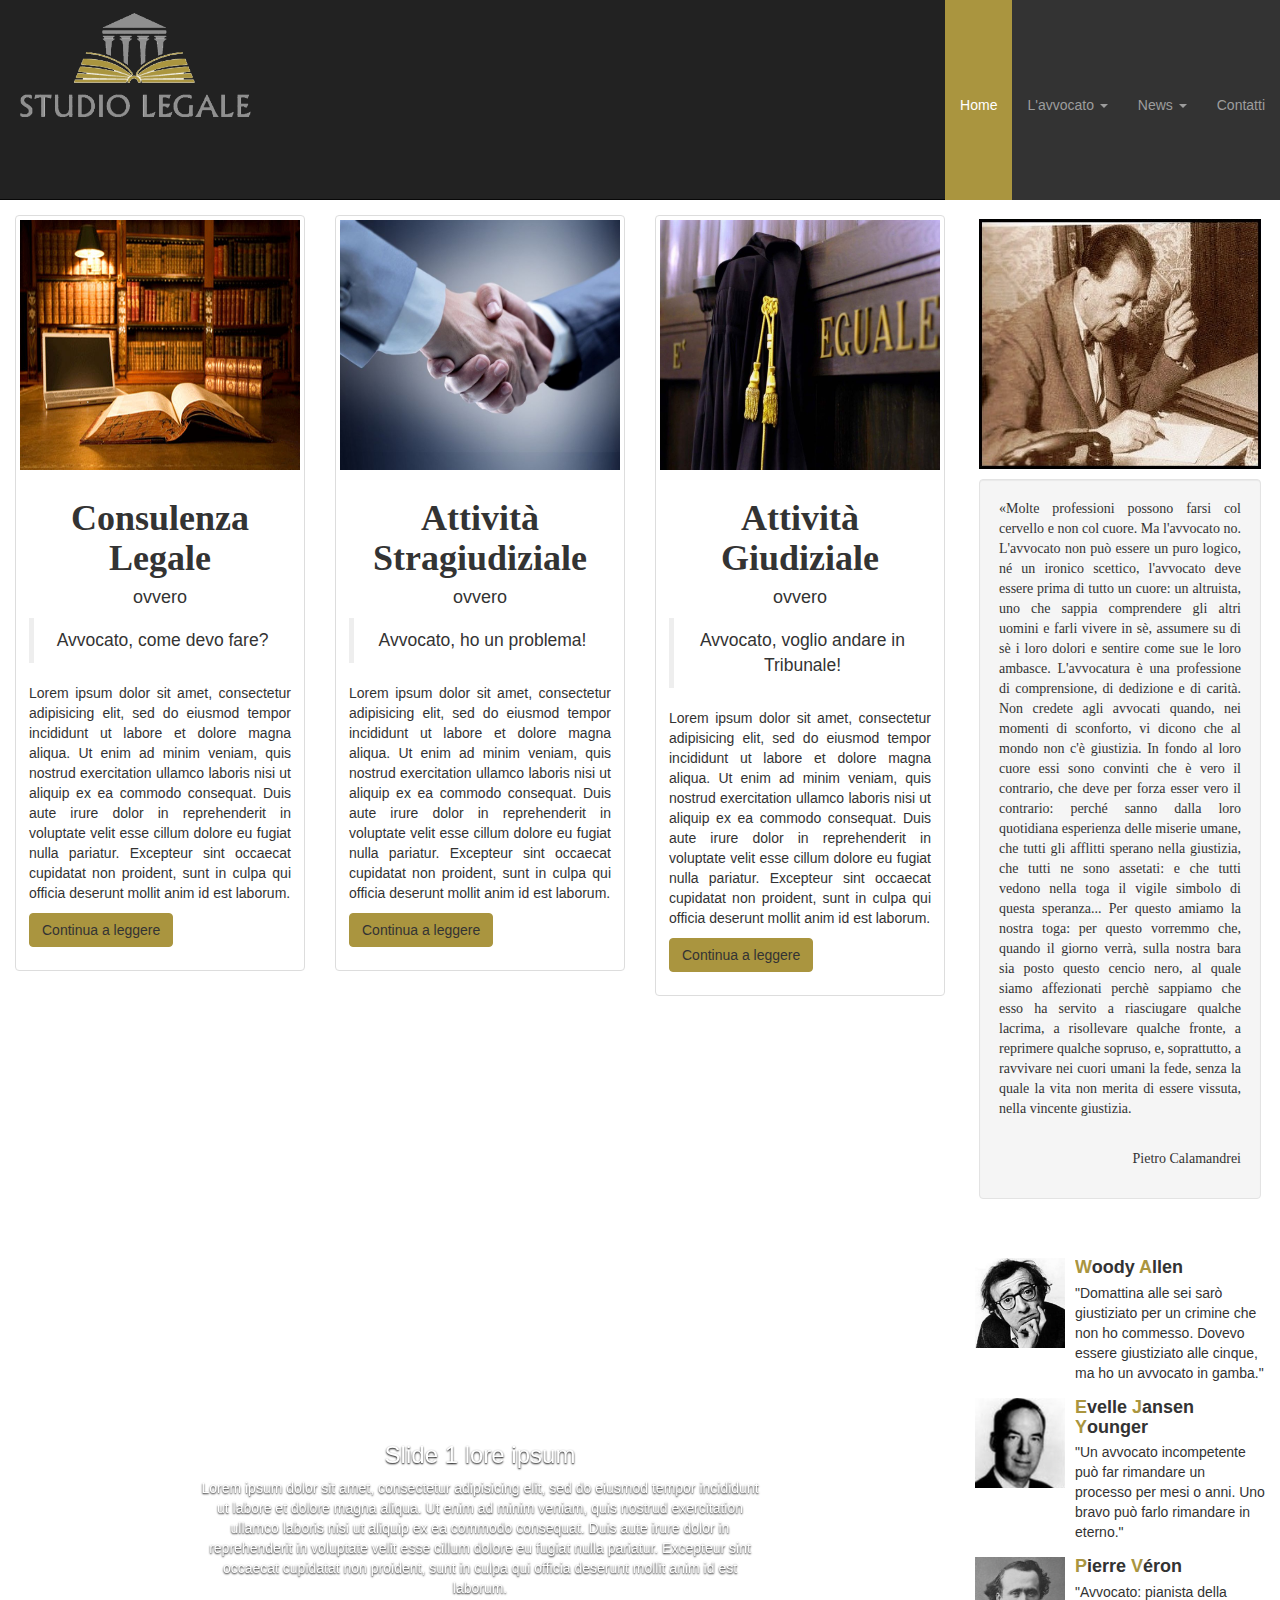
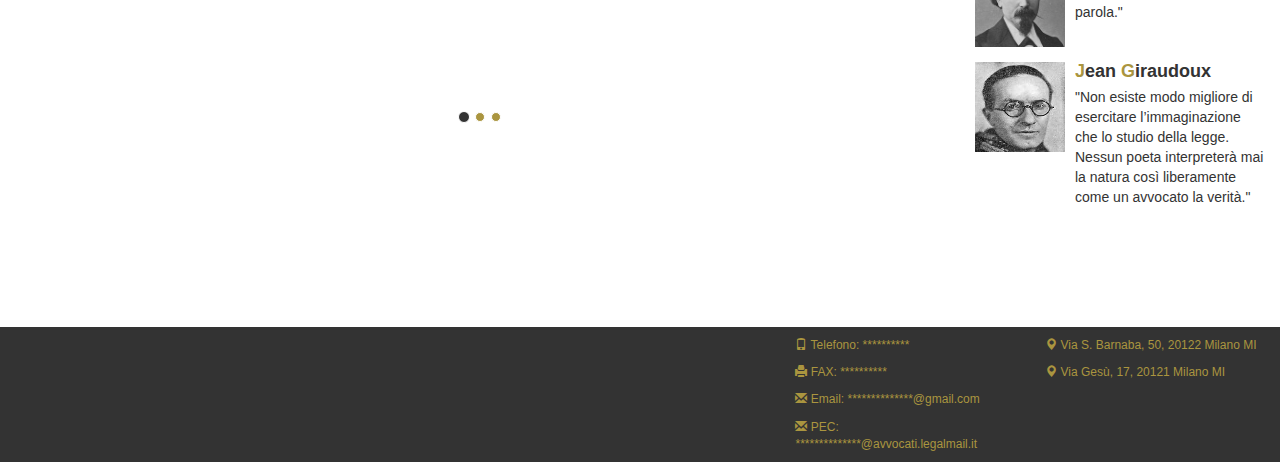
<file: index.html>
<!DOCTYPE html>
<html>

<head>
    <meta charset="utf-8">
    <link rel="stylesheet" href="css/bootstrap.min.css">
    <link rel="stylesheet" href="css/style.css">
    <script src="https://ajax.googleapis.com/ajax/libs/jquery/1.12.4/jquery.min.js"></script>
    <script src="js/bootstrap.min.js"></script>
    <meta name="viewport" content="width=device-width, initial-scale=1">
    <title>Studio Legale</title>
</head>

<body>
    <div class="page-wrap">
        <nav class="navbar navbar-inverse navbar-fixed-top">
            <div class="container-fluid">
                <!-- Brand and toggle get grouped for better mobile display -->
                <div class="navbar-header">
                    <button type="button" class="navbar-toggle collapsed" data-toggle="collapse" data-target="#bs-example-navbar-collapse-1" aria-expanded="false">
        <span class="sr-only">Toggle navigation</span>
        <span class="icon-bar"></span>
        <span class="icon-bar"></span>
        <span class="icon-bar"></span>
      </button>
                    <a class="navbar-brand" href=""></a>
                    <a href="index.html"> <img alt="Logo" src="images/logo.png" style="width:60%; height:60%; "></a>
                </div>
                <!-- Collect the nav links, forms, and other content for toggling -->
                <div class="collapse navbar-collapse" id="bs-example-navbar-collapse-1">
                    <ul class="nav navbar-nav navbar-right">
                        <li class="active"><a href="index.html">Home </a></li>
                        <li class="dropdown">
                            <a href="#" class="dropdown-toggle" data-toggle="dropdown" role="button" aria-haspopup="true" aria-expanded="false">L'avvocato <span class="caret"></span></a>
                            <ul class="dropdown-menu">
                                <li><a href="curriculum.html">Curriculum</a></li>
                                <li role="separator" class="divider"></li>
                                <li><a href="materie_di_specializzazione.html">Materie di specializzazione</a></li>
                                <li role="separator" class="divider"></li>
                                <li><a href="diritto_amministrativo.html">Diritto Amministrativo</a></li>
                                <li><a href="diritto_penale.html">Diritto Penale</a></li>
                                <li><a href="diritto_civile.html">Diritto Civile</a></li>
                                <li><a href="diritto_tributario.html">Diritto Tributario</a></li>
                            </ul>
                        </li>
                        <li class="dropdown">
                            <a href="#" class="dropdown-toggle" data-toggle="dropdown" role="button" aria-haspopup="true" aria-expanded="false">News <span class="caret"></span></a>
                            <ul class="dropdown-menu">
                                <li><a href="novita_normative.html">Novità normative</a></li>
                                <li><a href="novita_dottrinali.html">Novità dottrinali </a></li>
                                <li><a href="novita_giurisprudenziali.html">Novità giurisprudenziali </a></li>
                                <li role="separator" class="divider"></li>
                                <li><a href="link_utili.html">Link utili</a></li>
                            </ul>
                            <li><a href="contatti.html">Contatti<span class="sr-only">(current)</span></a></li>
                        </li>
                    </ul>
                </div>
                <!-- /.navbar-collapse -->
            </div>
            <!-- /.container-fluid -->
        </nav>
        <div class="row">
            <div class="col-sm-6 col-md-3">
                <div class="thumbnail">
                    <img src="images/studio.jpg" alt="studio">
                    <div class="caption">
                        <h1 style="font-family: Garamond; text-align: center"><b>Consulenza Legale</b></h1>
                        <h4 style="text-align: center">ovvero</h4>
                        <blockquote style="text-align: center">
                            <p>Avvocato, come devo fare?</p>
                        </blockquote>
                        <p class="justify">Lorem ipsum dolor sit amet, consectetur adipisicing elit, sed do eiusmod tempor incididunt ut labore et dolore magna aliqua. Ut enim ad minim veniam, quis nostrud exercitation ullamco laboris nisi ut aliquip ex ea commodo consequat.
                            Duis aute irure dolor in reprehenderit in voluptate velit esse cillum dolore eu fugiat nulla pariatur. Excepteur sint occaecat cupidatat non proident, sunt in culpa qui officia deserunt mollit anim id est laborum.</p>
                        <p><a href="#" class="btn btn-primary" role="button">Continua a leggere</a>
                    </div>
                </div>
            </div>
            <div class="col-sm-6 col-md-3">
                <div class="thumbnail">
                    <img src="images/stretta-di-mano.jpg" alt="stretta di mano">
                    <div class="caption">
                        <h1 style="font-family: Garamond; text-align: center"><b>Attività Stragiudiziale</b></h1>
                        <h4 style="text-align: center">ovvero</h4>
                        <blockquote style="text-align: center">
                            <p>Avvocato, ho un problema!</p>
                        </blockquote>
                        <p class="justify">Lorem ipsum dolor sit amet, consectetur adipisicing elit, sed do eiusmod tempor incididunt ut labore et dolore magna aliqua. Ut enim ad minim veniam, quis nostrud exercitation ullamco laboris nisi ut aliquip ex ea commodo consequat.
                            Duis aute irure dolor in reprehenderit in voluptate velit esse cillum dolore eu fugiat nulla pariatur. Excepteur sint occaecat cupidatat non proident, sunt in culpa qui officia deserunt mollit anim id est laborum.</p>
                        <p><a href="#" class="btn btn-primary" role="button">Continua a leggere</a>
                    </div>
                </div>
            </div>
            <div class="col-sm-6 col-md-3">
                <div class="thumbnail">
                    <img src="images/toga.jpg" alt="toga">
                    <div class="caption">
                        <h1 style="font-family: Garamond; text-align: center"><b>Attività Giudiziale</b></h1>
                        <h4 style="text-align: center">ovvero</h4>
                        <blockquote style="text-align: center">
                            <p>Avvocato, voglio andare in Tribunale!</p>
                        </blockquote>
                        <p class="justify">Lorem ipsum dolor sit amet, consectetur adipisicing elit, sed do eiusmod tempor incididunt ut labore et dolore magna aliqua. Ut enim ad minim veniam, quis nostrud exercitation ullamco laboris nisi ut aliquip ex ea commodo consequat.
                            Duis aute irure dolor in reprehenderit in voluptate velit esse cillum dolore eu fugiat nulla pariatur. Excepteur sint occaecat cupidatat non proident, sunt in culpa qui officia deserunt mollit anim id est laborum.</p>
                        <p><a href="#" class="btn btn-primary" role="button">Continua a leggere</a>
                    </div>
                </div>
            </div>
            <div class="col-sm-6 col-md-3">
                <div class="thumbnail" style="border: none; ">
                    <img src="images/calamandrei.jpeg" alt="avvocato">
                    <div class="well">
                        <p class="justify" style="font-family: Lucida Handwriting">«Molte professioni possono farsi col cervello e non col cuore. Ma l'avvocato no. L'avvocato non può essere un puro logico, né un ironico scettico, l'avvocato deve essere prima di tutto un cuore: un altruista, uno che sappia comprendere
                            gli altri uomini e farli vivere in sè, assumere su di sè i loro dolori e sentire come sue le loro ambasce. L'avvocatura è una professione di comprensione, di dedizione e di carità. Non credete agli avvocati quando, nei momenti
                            di sconforto, vi dicono che al mondo non c'è giustizia. In fondo al loro cuore essi sono convinti che è vero il contrario, che deve per forza esser vero il contrario: perché sanno dalla loro quotidiana esperienza delle miserie
                            umane, che tutti gli afflitti sperano nella giustizia, che tutti ne sono assetati: e che tutti vedono nella toga il vigile simbolo di questa speranza... Per questo amiamo la nostra toga: per questo vorremmo che, quando il giorno
                            verrà, sulla nostra bara sia posto questo cencio nero, al quale siamo affezionati perchè sappiamo che esso ha servito a riasciugare qualche lacrima, a risollevare qualche fronte, a reprimere qualche sopruso, e, soprattutto,
                            a ravvivare nei cuori umani la fede, senza la quale la vita non merita di essere vissuta, nella vincente giustizia.<br><br>
                            <p align="right" style="font-family: Lucida Handwriting">Pietro Calamandrei</p>
                        </p>
                    </div>
                    </a>
                </div>
            </div>
        </div>
        <div class="row">
            <div class="col-md-9">
                <div id="carousel" class="carousel slide" data-ride="carousel">
                    <!-- Indicators -->
                    <ol class="carousel-indicators">
                        <li data-target="#carousel" data-slide-to="0" class="active"></li>
                        <li data-target="#carousel" data-slide-to="1"></li>
                        <li data-target="#carousel" data-slide-to="2"></li>
                    </ol>
                    <!-- Wrapper for slides -->
                    <div class="carousel-inner" role="listbox">
                        <div class="item active" style="background-image: url(https://source.unsplash.com/category/nature)">
                            <div class="carousel-caption">
                                <h3>Slide 1 lore ipsum</h3>
                                <p>Lorem ipsum dolor sit amet, consectetur adipisicing elit, sed do eiusmod tempor incididunt ut labore et dolore magna aliqua. Ut enim ad minim veniam, quis nostrud exercitation ullamco laboris nisi ut aliquip ex ea commodo
                                    consequat. Duis aute irure dolor in reprehenderit in voluptate velit esse cillum dolore eu fugiat nulla pariatur. Excepteur sint occaecat cupidatat non proident, sunt in culpa qui officia deserunt mollit anim id est
                                    laborum.
                                </p>
                            </div>
                        </div>
                        <div class="item" style="background-image: url(https://source.unsplash.com/category/buildings);">
                            <div class="carousel-caption">
                                <h3>Slide 2 lore ipsum</h3>
                                <p>Lorem ipsum dolor sit amet, consectetur adipisicing elit, sed do eiusmod tempor incididunt ut labore et dolore magna aliqua. Ut enim ad minim veniam, quis nostrud exercitation ullamco laboris nisi ut aliquip ex ea commodo
                                    consequat. Duis aute irure dolor in reprehenderit in voluptate velit esse cillum dolore eu fugiat nulla pariatur. Excepteur sint occaecat cupidatat non proident, sunt in culpa qui officia deserunt mollit anim id est
                                    laborum.
                                </p>
                            </div>
                        </div>
                        <div class="item" style="background-image: url(https://source.unsplash.com/category/food);">
                            <div class="carousel-caption">
                                <h3>Slide 3 lore ipsum</h3>
                                <p>Lorem ipsum dolor sit amet, consectetur adipisicing elit, sed do eiusmod tempor incididunt ut labore et dolore magna aliqua. Ut enim ad minim veniam, quis nostrud exercitation ullamco laboris nisi ut aliquip ex ea commodo
                                    consequat. Duis aute irure dolor in reprehenderit in voluptate velit esse cillum dolore eu fugiat nulla pariatur. Excepteur sint occaecat cupidatat non proident, sunt in culpa qui officia deserunt mollit anim id est
                                    laborum.
                                </p>
                            </div>
                        </div>
                    </div>
                </div>
            </div>
            <div class="col-md-3" style="padding-bottom: 120px;">
                <div class="media">
                    <div class="media-left">
                        <a href="#">
                            <img class="media-object" src="images/woody.jpeg" alt="...">
                        </a>
                    </div>
                    <div class="media-body">
                        <h4 class="media-heading"><b><span class="iniziale">W</span>oody <span class="iniziale">A</span>llen</b></h4> "Domattina alle sei sarò giustiziato per un crimine che non ho commesso. Dovevo essere giustiziato alle cinque, ma ho un avvocato in gamba."
                    </div>
                </div>
                <div class="media">
                    <div class="media-left">
                        <a href="#">
                            <img class="media-object" src="images/evelle.jpg" alt="...">
                        </a>
                    </div>
                    <div class="media-body">
                        <h4 class="media-heading"><b><span class="iniziale">E</span>velle <span class="iniziale">J</span>ansen <span class="iniziale">Y</span>ounger</b></h4> "Un avvocato incompetente può far rimandare un processo per mesi o anni. Uno bravo può farlo rimandare in eterno."
                    </div>
                </div>
                <div class="media">
                    <div class="media-left">
                        <a href="#">
                            <img class="media-object" src="images/Pierre.jpg" alt="...">
                        </a>
                    </div>
                    <div class="media-body">
                        <h4 class="media-heading"><b><span class="iniziale">P</span>ierre <span class="iniziale">V</span>éron</b></h4> "Avvocato: pianista della parola."
                    </div>
                </div>
                <div class="media">
                    <div class="media-left">
                        <a href="#">
                            <img class="media-object" src="images/jean.jpg" alt="...">
                        </a>
                    </div>
                    <div class="media-body">
                        <h4 class="media-heading"><b><span class="iniziale">J</span>ean <span class="iniziale">G</span>iraudoux</b></h4> "Non esiste modo migliore di esercitare l’immaginazione che lo studio della legge. Nessun poeta interpreterà mai la natura così liberamente come un avvocato la verità."
                    </div>
                </div>
            </div>
        </div>
    </div>
    </div>
    <footer class="site-footer">
        <div class="row-" style=" float:right">
            <div class="col-md-6 col-xs-6" style="padding-top: 10px;">
                <p><span class="glyphicon glyphicon-phone"></span> Telefono: **********</p>
                <p><span class="glyphicon glyphicon-print"></span> FAX: **********</p>
                <p><span class="glyphicon glyphicon-envelope"></span> Email: **************@gmail.com</p>
                <p><span class="glyphicon glyphicon-envelope"></span> PEC: **************@avvocati.legalmail.it</p>
            </div>
            <div class="col-md-6 col-xs-6" style="padding-top: 10px;">
                <p><span class="glyphicon glyphicon-map-marker"></span> Via S. Barnaba, 50, 20122 Milano MI</p>
                <p><span class="glyphicon glyphicon-map-marker"></span> Via Gesù, 17, 20121 Milano MI</p>
            </div>
        </div>
    </footer>
</body>

</html>
</file>
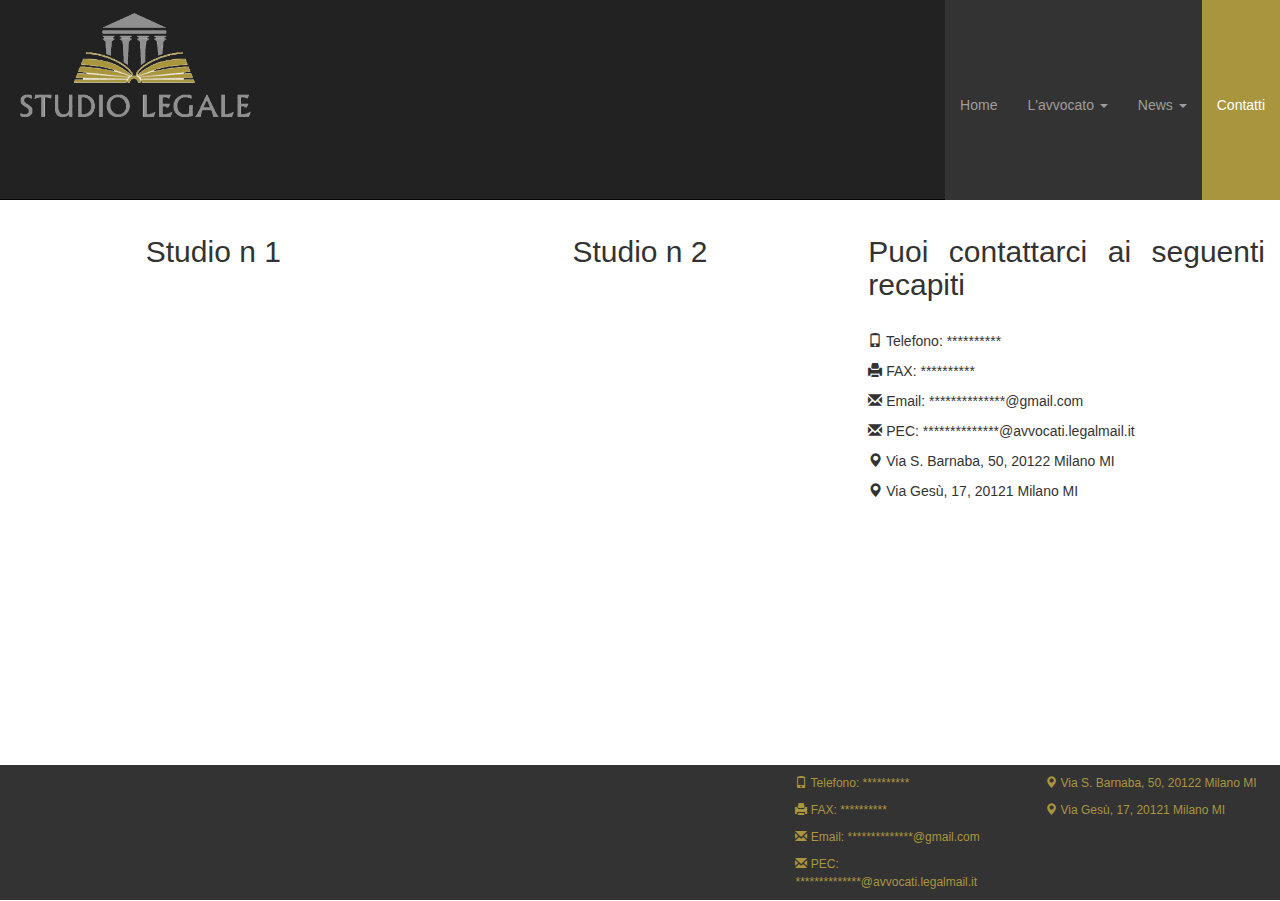
<file: contatti.html>
<!DOCTYPE html>
<html>

<head>
    <meta charset="utf-8">
    <link rel="stylesheet" href="css/bootstrap.min.css">
    <link rel="stylesheet" href="css/style.css">
    <script src="https://ajax.googleapis.com/ajax/libs/jquery/1.12.4/jquery.min.js"></script>
    <script src="js/bootstrap.min.js"></script>
    <meta name="viewport" content="width=device-width, initial-scale=1">
    <title>Studio Legale</title>
</head>

<body>
    <div class="page-wrap">
        <nav class="navbar navbar-inverse navbar-fixed-top">
            <div class="container-fluid">
                <!-- Brand and toggle get grouped for better mobile display -->
                <div class="navbar-header">
                    <button type="button" class="navbar-toggle collapsed" data-toggle="collapse" data-target="#bs-example-navbar-collapse-1" aria-expanded="false">
      <span class="sr-only">Toggle navigation</span>
      <span class="icon-bar"></span>
      <span class="icon-bar"></span>
      <span class="icon-bar"></span>
    </button>
                    <a class="navbar-brand" href=""></a>

                    <a href="index.html"> <img alt="Logo" src="images/logo.png" style="width:60%; height:60%; "></a>
                </div>

                <!-- Collect the nav links, forms, and other content for toggling -->
                <div class="collapse navbar-collapse" id="bs-example-navbar-collapse-1">
                    <ul class="nav navbar-nav navbar-right">
                        <li><a href="index.html">Home </a></li>
                        <li class="dropdown">
                            <a href="#" class="dropdown-toggle" data-toggle="dropdown" role="button" aria-haspopup="true" aria-expanded="false">L'avvocato <span class="caret"></span></a>
                            <ul class="dropdown-menu">
                                <li><a href="curriculum.html">Curriculum</a></li>
                                <li role="separator" class="divider"></li>
                                <li><a href="materie_di_specializzazione.html">Materie di specializzazione</a></li>
                                <li role="separator" class="divider"></li>
                                <li><a href="diritto_amministrativo.html">Diritto Amministrativo</a></li>
                                <li><a href="diritto_penale.html">Diritto Penale</a></li>
                                <li><a href="diritto_civile.html">Diritto Civile</a></li>
                                <li><a href="diritto_tributario.html">Diritto Tributario</a></li>
                            </ul>
                        </li>
                        <li class="dropdown">
                            <a href="#" class="dropdown-toggle" data-toggle="dropdown" role="button" aria-haspopup="true" aria-expanded="false">News <span class="caret"></span></a>
                            <ul class="dropdown-menu">
                                <li><a href="novita_normative.html">Novità normative</a></li>
                                <li><a href="novita_dottrinali.html">Novità dottrinali </a></li>
                                <li><a href="novita_giurisprudenziali.html">Novità giurisprudenziali </a></li>
                                <li role="separator" class="divider"></li>
                                <li><a href="link_utili.html">Link utili</a></li>
                            </ul>
                            <li class="active"><a href="contatti.html">Contatti<span class="sr-only">(current)</span></a></li>
                        </li>
                    </ul>
                </div>
                <!-- /.navbar-collapse -->
            </div>
            <!-- /.container-fluid -->
        </nav>
        <div class="row">
            <div class="col-md-12">
                <div class="col-md-4" style="text-align: center">
                    <h2>Studio n 1</h2>
                    <div class='myIframe'>
                        <iframe src="https://www.google.com/maps/embed?pb=!1m18!1m12!1m3!1d2798.4950023499387!2d9.200188715557314!3d45.45983157910091!2m3!1f0!2f0!3f0!3m2!1i1024!2i768!4f13.1!3m3!1m2!1s0x4786c6a1e7d46653%3A0x4c07b8d11ae5b2ab!2sVia%20S.%20Barnaba%2C%2050%2C%2020122%20Milano%20MI!5e0!3m2!1sit!2sit!4v1634745266018!5m2!1sit!2sit"
                            width="400" height="400" frameborder="0" style="border:0" allowfullscreen></iframe>
                    </div>
                </div>
                <div class="col-md-4" style="text-align: center">
                    <h2>Studio n 2</h2>
                    <div class='myIframe'>
                        <iframe src="https://www.google.com/maps/embed?pb=!1m18!1m12!1m3!1d2797.9837540271033!2d9.193824915557656!3d45.470131179101074!2m3!1f0!2f0!3f0!3m2!1i1024!2i768!4f13.1!3m3!1m2!1s0x4786c6b09304e615%3A0x8319548412dee3e3!2sVia%20Ges%C3%B9%2C%2017%2C%2020121%20Milano%20MI!5e0!3m2!1sit!2sit!4v1634745345302!5m2!1sit!2sit"
                            width="400" height="400" frameborder="0" style="border:0" allowfullscreen></iframe>
                    </div>
                </div>
                <div class="col-md-4" style="text-align: justify">
                    <h2>Puoi contattarci ai seguenti recapiti</h2>
                    <br>
                    <p><span class="glyphicon glyphicon-phone"></span> Telefono: **********</p>
                    <p><span class="glyphicon glyphicon-print"></span> FAX: **********</p>
                    <p><span class="glyphicon glyphicon-envelope"></span> Email: **************@gmail.com</p>
                    <p><span class="glyphicon glyphicon-envelope"></span> PEC: **************@avvocati.legalmail.it</p>
                    <p><span class="glyphicon glyphicon-map-marker"></span> Via S. Barnaba, 50, 20122 Milano MI</p>
                    <p><span class="glyphicon glyphicon-map-marker"></span> Via Gesù, 17, 20121 Milano MI</p>
                </div>

            </div>
        </div>
    </div>
    <footer class="site-footer">
        <div class="row-" style=" float:right">
            <div class="col-md-6 col-xs-6" style="padding-top: 10px;">
                <p><span class="glyphicon glyphicon-phone"></span> Telefono: **********</p>
                <p><span class="glyphicon glyphicon-print"></span> FAX: **********</p>
                <p><span class="glyphicon glyphicon-envelope"></span> Email: **************@gmail.com</p>
                <p><span class="glyphicon glyphicon-envelope"></span> PEC: **************@avvocati.legalmail.it</p>
            </div>
            <div class="col-md-6 col-xs-6" style="padding-top: 10px;">
                <p><span class="glyphicon glyphicon-map-marker"></span> Via S. Barnaba, 50, 20122 Milano MI</p>
                <p><span class="glyphicon glyphicon-map-marker"></span> Via Gesù, 17, 20121 Milano MI</p>
            </div>
        </div>
    </footer>
</body>

</html>
</file>
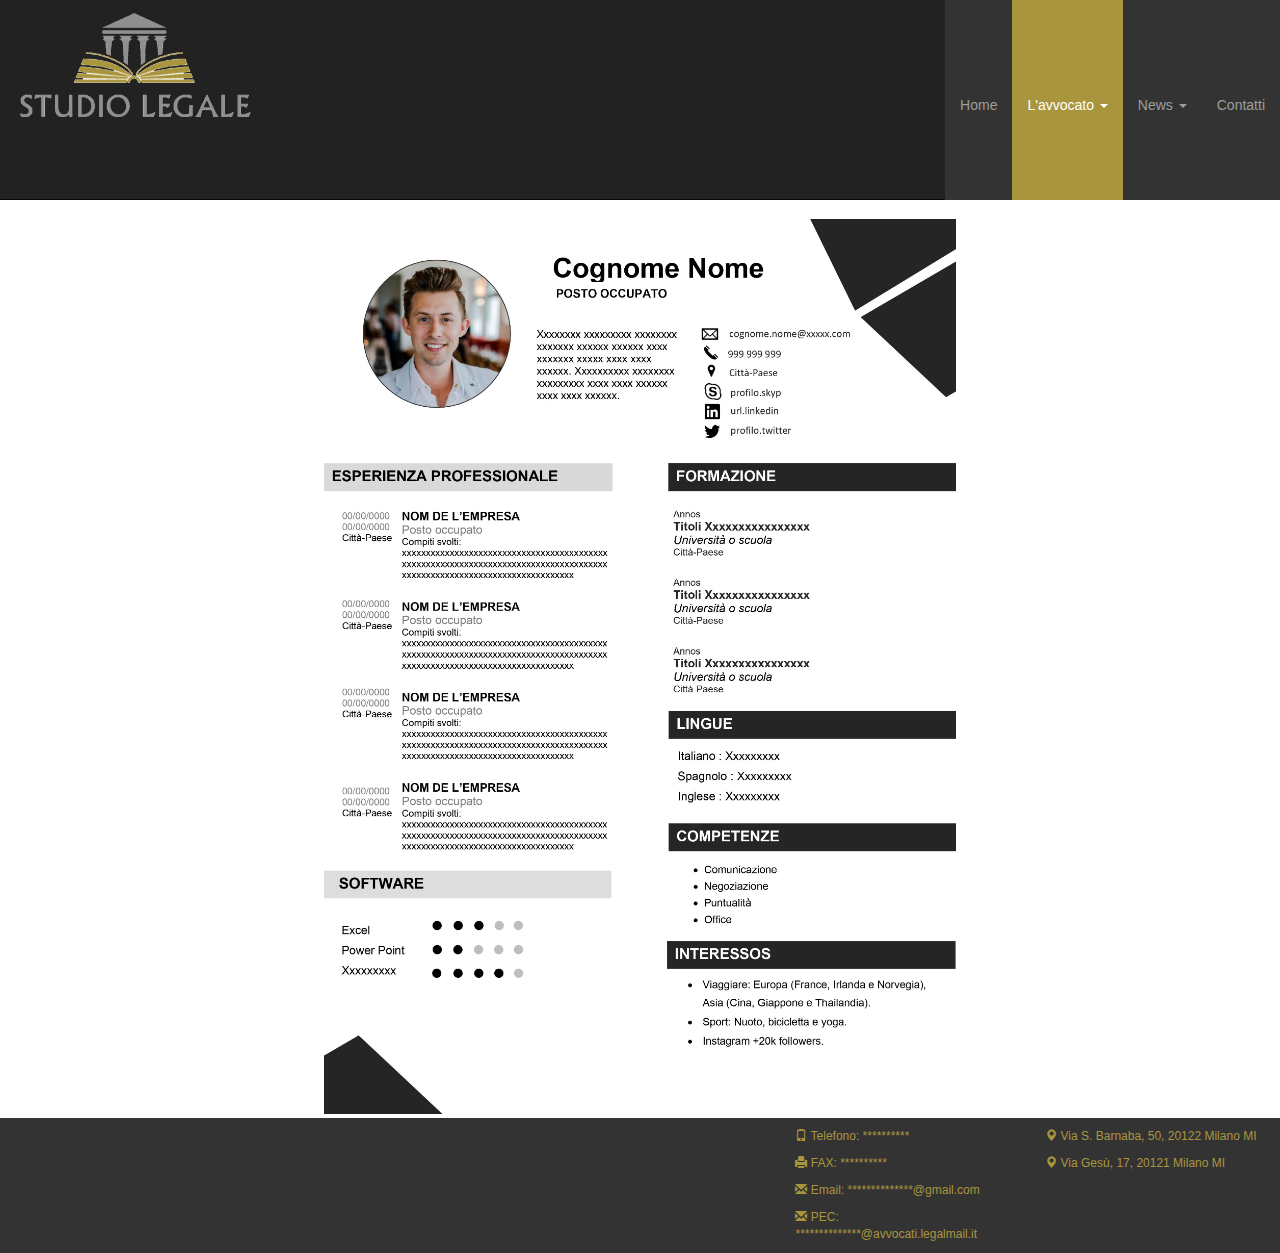
<file: curriculum.html>
<!DOCTYPE html>
<html>

<head>
    <meta charset="utf-8">
    <link rel="stylesheet" href="css/bootstrap.min.css">
    <link rel="stylesheet" href="css/style.css">
    <script src="https://ajax.googleapis.com/ajax/libs/jquery/1.12.4/jquery.min.js"></script>
    <script src="js/bootstrap.min.js"></script>
    <meta name="viewport" content="width=device-width, initial-scale=1">
    <title>Studio Legale</title>
</head>

<body>
    <div class="page-wrap">
        <nav class="navbar navbar-inverse navbar-fixed-top">
            <div class="container-fluid">
                <!-- Brand and toggle get grouped for better mobile display -->
                <div class="navbar-header">
                    <button type="button" class="navbar-toggle collapsed" data-toggle="collapse" data-target="#bs-example-navbar-collapse-1" aria-expanded="false">
        <span class="sr-only">Toggle navigation</span>
        <span class="icon-bar"></span>
        <span class="icon-bar"></span>
        <span class="icon-bar"></span>
      </button>
                    <a class="navbar-brand" href=""></a>
                    <a href="index.html"> <img alt="Logo" src="images/logo.png" style="width:60%; height:60%; "></a>
                </div>
                <!-- Collect the nav links, forms, and other content for toggling -->
                <div class="collapse navbar-collapse" id="bs-example-navbar-collapse-1">
                    <ul class="nav navbar-nav navbar-right">
                        <li><a href="index.html">Home </a></li>
                        <li class="dropdown active">
                            <a href="#" class="dropdown-toggle" data-toggle="dropdown" role="button" aria-haspopup="true" aria-expanded="false">L'avvocato <span class="caret"></span></a>
                            <ul class="dropdown-menu">
                                <li><a href="curriculum.html">Curriculum</a></li>
                                <li role="separator" class="divider"></li>
                                <li><a href="materie_di_specializzazione.html">Materie di specializzazione</a></li>
                                <li role="separator" class="divider"></li>
                                <li><a href="diritto_amministrativo.html">Diritto Amministrativo</a></li>
                                <li><a href="diritto_penale.html">Diritto Penale</a></li>
                                <li><a href="diritto_civile.html">Diritto Civile</a></li>
                                <li><a href="diritto_tributario.html">Diritto Tributario</a></li>
                            </ul>
                        </li>
                        <li class="dropdown">
                            <a href="#" class="dropdown-toggle" data-toggle="dropdown" role="button" aria-haspopup="true" aria-expanded="false">News <span class="caret"></span></a>
                            <ul class="dropdown-menu">
                                <li><a href="novita_normative.html">Novità normative</a></li>
                                <li><a href="novita_dottrinali.html">Novità dottrinali </a></li>
                                <li><a href="novita_giurisprudenziali.html">Novità giurisprudenziali </a></li>
                                <li role="separator" class="divider"></li>
                                <li><a href="link_utili.html">Link utili</a></li>
                            </ul>
                            <li><a href="contatti.html">Contatti<span class="sr-only">(current)</span></a></li>
                        </li>
                    </ul>
                </div>
                <!-- /.navbar-collapse -->
            </div>
            <!-- /.container-fluid -->
        </nav>
        <div class="row" style="text-align:center;">
            <a href="" data-toggle="modal" data-target="#Modalcurriculum"> <img src="images/curriculum.png" class="img-thumbnail" width="50%" height="50%"></a>
        </div>
        <!-- Modal -->
        <div id="Modalcurriculum" class="modal fade" role="dialog">
            <div class="modal-dialog modal-lg" style="width: 95%;">
                <!-- Modal content-->
                <div class="modal-content">
                    <div class="modal-header">
                        <button type="button" class="close" data-dismiss="modal">&times;</button>
                        <h4 class="modal-title">Curriculum</h4>
                    </div>
                    <div class="modal-body">
                        <a href="file/Curriculum.pdf" class="btn btn-default" role="button">Download</a>
                        <div class='embed-responsive' style="padding-bottom:150%; margin-top: 50px;">
                            <object data="file/Curriculum.pdf" type="application/pdf" style="width: 100%; height: 100%;"></object>
                        </div>
                    </div>
                    <div class="modal-footer">
                        <button type="button" class="btn btn-default" data-dismiss="modal">Chiudi</button>
                    </div>
                </div>
            </div>
        </div>
    </div>
    <footer class="site-footer">
        <div class="row-" style=" float:right">
            <div class="col-md-6 col-xs-6" style="padding-top: 10px;">
                <p><span class="glyphicon glyphicon-phone"></span> Telefono: **********</p>
                <p><span class="glyphicon glyphicon-print"></span> FAX: **********</p>
                <p><span class="glyphicon glyphicon-envelope"></span> Email: **************@gmail.com</p>
                <p><span class="glyphicon glyphicon-envelope"></span> PEC: **************@avvocati.legalmail.it</p>
            </div>
            <div class="col-md-6 col-xs-6" style="padding-top: 10px;">
                <p><span class="glyphicon glyphicon-map-marker"></span> Via S. Barnaba, 50, 20122 Milano MI</p>
                <p><span class="glyphicon glyphicon-map-marker"></span> Via Gesù, 17, 20121 Milano MI</p>
            </div>
        </div>
    </footer>
</body>

</html>
</file>
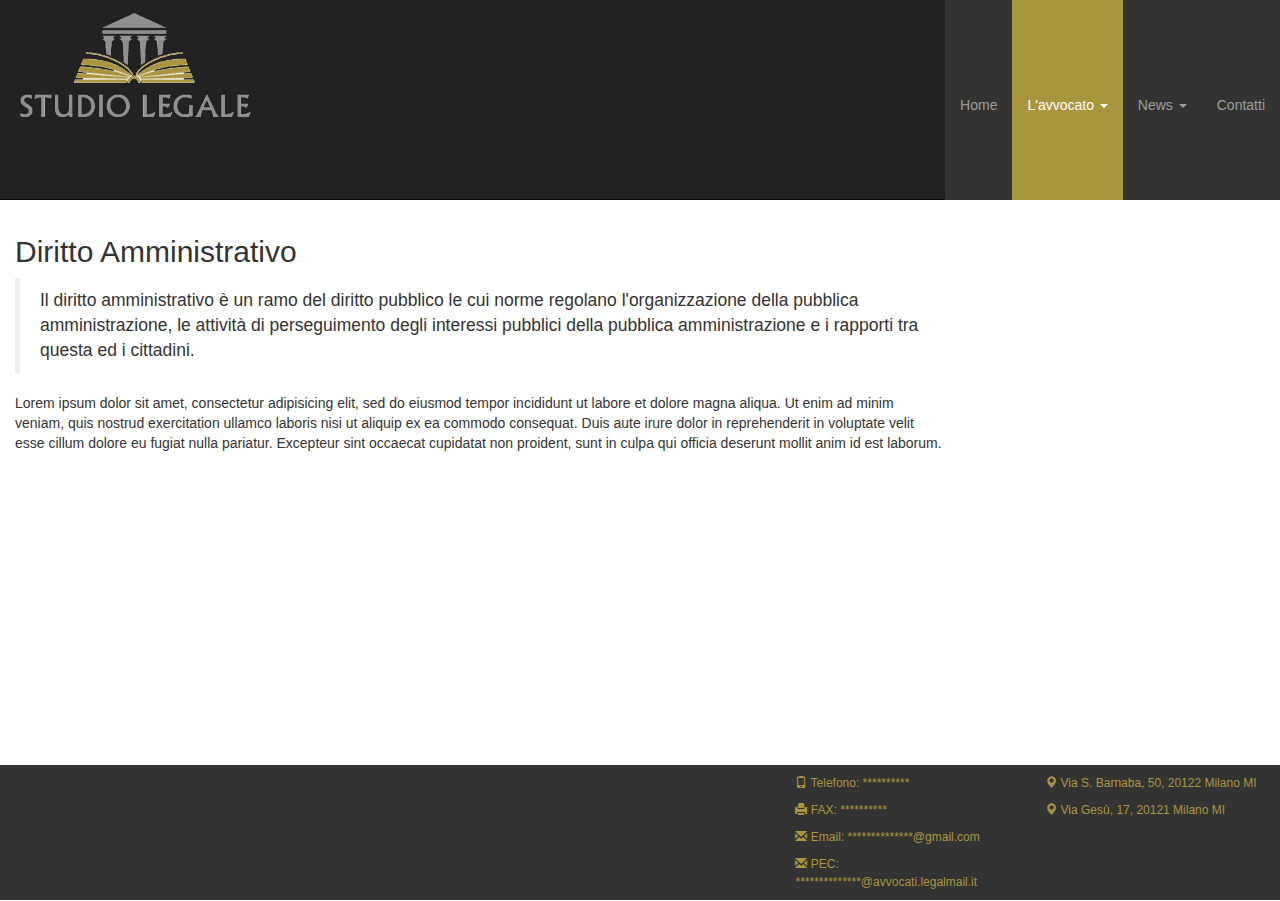
<file: diritto_amministrativo.html>
<!DOCTYPE html>
<html>

<head>
    <meta charset="utf-8">
    <link rel="stylesheet" href="css/bootstrap.min.css">
    <link rel="stylesheet" href="css/style.css">
    <script src="https://ajax.googleapis.com/ajax/libs/jquery/1.12.4/jquery.min.js"></script>
    <script src="js/bootstrap.min.js"></script>
    <meta name="viewport" content="width=device-width, initial-scale=1">
    <title>Studio Legale</title>
</head>

<body>
    <div class="page-wrap">
        <nav class="navbar navbar-inverse navbar-fixed-top">
            <div class="container-fluid">
                <!-- Brand and toggle get grouped for better mobile display -->
                <div class="navbar-header">
                    <button type="button" class="navbar-toggle collapsed" data-toggle="collapse" data-target="#bs-example-navbar-collapse-1" aria-expanded="false">
        <span class="sr-only">Toggle navigation</span>
        <span class="icon-bar"></span>
        <span class="icon-bar"></span>
        <span class="icon-bar"></span>
      </button>
                    <a class="navbar-brand" href=""></a>
                    <a href="index.html"> <img alt="Logo" src="images/logo.png" style="width:60%; height:60%; "></a>
                </div>
                <!-- Collect the nav links, forms, and other content for toggling -->
                <div class="collapse navbar-collapse" id="bs-example-navbar-collapse-1">
                    <ul class="nav navbar-nav navbar-right">
                        <li><a href="index.html">Home </a></li>
                        <li class="dropdown active">
                            <a href="#" class="dropdown-toggle" data-toggle="dropdown" role="button" aria-haspopup="true" aria-expanded="false">L'avvocato <span class="caret"></span></a>
                            <ul class="dropdown-menu">
                                <li><a href="curriculum.html">Curriculum</a></li>
                                <li role="separator" class="divider"></li>
                                <li><a href="materie_di_specializzazione.html">Materie di specializzazione</a></li>
                                <li role="separator" class="divider"></li>
                                <li><a href="diritto_amministrativo.html">Diritto Amministrativo</a></li>
                                <li><a href="diritto_penale.html">Diritto Penale</a></li>
                                <li><a href="diritto_civile.html">Diritto Civile</a></li>
                                <li><a href="diritto_tributario.html">Diritto Tributario</a></li>
                            </ul>
                        </li>
                        <li class="dropdown">
                            <a href="#" class="dropdown-toggle" data-toggle="dropdown" role="button" aria-haspopup="true" aria-expanded="false">News <span class="caret"></span></a>
                            <ul class="dropdown-menu">
                                <li><a href="novita_normative.html">Novità normative</a></li>
                                <li><a href="novita_dottrinali.html">Novità dottrinali </a></li>
                                <li><a href="novita_giurisprudenziali.html">Novità giurisprudenziali </a></li>
                                <li role="separator" class="divider"></li>
                                <li><a href="link_utili.html">Link utili</a></li>
                            </ul>
                            <li><a href="contatti.html">Contatti<span class="sr-only">(current)</span></a></li>
                        </li>
                    </ul>
                </div>
                <!-- /.navbar-collapse -->
            </div>
            <!-- /.container-fluid -->
        </nav>
        <div class="row">
            <div class="col-md-9">
                <h2>Diritto Amministrativo</h2>
                <blockquote cite="https://it.wikipedia.org/wiki/Diritto_amministrativo">
                    Il diritto amministrativo è un ramo del diritto pubblico le cui norme regolano l'organizzazione della pubblica amministrazione, le attività di perseguimento degli interessi pubblici della pubblica amministrazione e i rapporti tra questa ed i cittadini.
                </blockquote>
                <p>Lorem ipsum dolor sit amet, consectetur adipisicing elit, sed do eiusmod tempor incididunt ut labore et dolore magna aliqua. Ut enim ad minim veniam, quis nostrud exercitation ullamco laboris nisi ut aliquip ex ea commodo consequat. Duis
                    aute irure dolor in reprehenderit in voluptate velit esse cillum dolore eu fugiat nulla pariatur. Excepteur sint occaecat cupidatat non proident, sunt in culpa qui officia deserunt mollit anim id est laborum.</p>
            </div>
        </div>
    </div>
    <footer class="site-footer">
        <div class="row-" style=" float:right">
            <div class="col-md-6 col-xs-6" style="padding-top: 10px;">
                <p><span class="glyphicon glyphicon-phone"></span> Telefono: **********</p>
                <p><span class="glyphicon glyphicon-print"></span> FAX: **********</p>
                <p><span class="glyphicon glyphicon-envelope"></span> Email: **************@gmail.com</p>
                <p><span class="glyphicon glyphicon-envelope"></span> PEC: **************@avvocati.legalmail.it</p>
            </div>
            <div class="col-md-6 col-xs-6" style="padding-top: 10px;">
                <p><span class="glyphicon glyphicon-map-marker"></span> Via S. Barnaba, 50, 20122 Milano MI</p>
                <p><span class="glyphicon glyphicon-map-marker"></span> Via Gesù, 17, 20121 Milano MI</p>
            </div>
        </div>
    </footer>
</body>

</html>
</file>
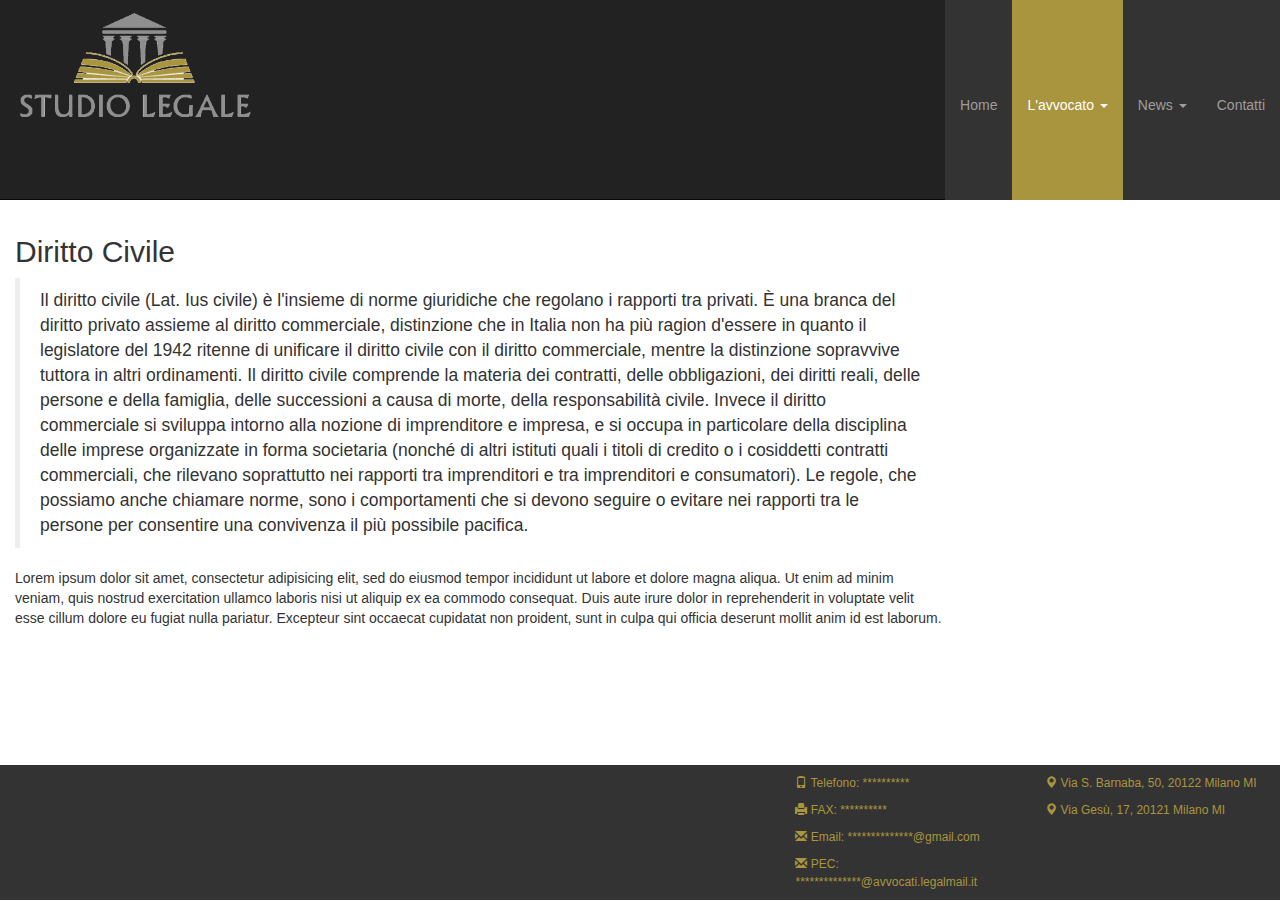
<file: diritto_civile.html>
<!DOCTYPE html>
<html>

<head>
    <meta charset="utf-8">
    <link rel="stylesheet" href="css/bootstrap.min.css">
    <link rel="stylesheet" href="css/style.css">
    <script src="https://ajax.googleapis.com/ajax/libs/jquery/1.12.4/jquery.min.js"></script>
    <script src="js/bootstrap.min.js"></script>
    <meta name="viewport" content="width=device-width, initial-scale=1">
    <title>Studio Legale</title>
</head>

<body>
    <div class="page-wrap">
        <nav class="navbar navbar-inverse navbar-fixed-top">
            <div class="container-fluid">
                <!-- Brand and toggle get grouped for better mobile display -->
                <div class="navbar-header">
                    <button type="button" class="navbar-toggle collapsed" data-toggle="collapse" data-target="#bs-example-navbar-collapse-1" aria-expanded="false">
        <span class="sr-only">Toggle navigation</span>
        <span class="icon-bar"></span>
        <span class="icon-bar"></span>
        <span class="icon-bar"></span>
      </button>
                    <a class="navbar-brand" href=""></a>
                    <a href="index.html"> <img alt="Logo" src="images/logo.png" style="width:60%; height:60%; "></a>
                </div>
                <!-- Collect the nav links, forms, and other content for toggling -->
                <div class="collapse navbar-collapse" id="bs-example-navbar-collapse-1">
                    <ul class="nav navbar-nav navbar-right">
                        <li><a href="index.html">Home </a></li>
                        <li class="dropdown active">
                            <a href="#" class="dropdown-toggle" data-toggle="dropdown" role="button" aria-haspopup="true" aria-expanded="false">L'avvocato <span class="caret"></span></a>
                            <ul class="dropdown-menu">
                                <li><a href="curriculum.html">Curriculum</a></li>
                                <li role="separator" class="divider"></li>
                                <li><a href="materie_di_specializzazione.html">Materie di specializzazione</a></li>
                                <li role="separator" class="divider"></li>
                                <li><a href="diritto_amministrativo.html">Diritto Amministrativo</a></li>
                                <li><a href="diritto_penale.html">Diritto Penale</a></li>
                                <li><a href="diritto_civile.html">Diritto Civile</a></li>
                                <li><a href="diritto_tributario.html">Diritto Tributario</a></li>
                            </ul>
                        </li>
                        <li class="dropdown">
                            <a href="#" class="dropdown-toggle" data-toggle="dropdown" role="button" aria-haspopup="true" aria-expanded="false">News <span class="caret"></span></a>
                            <ul class="dropdown-menu">
                                <li><a href="novita_normative.html">Novità normative</a></li>
                                <li><a href="novita_dottrinali.html">Novità dottrinali </a></li>
                                <li><a href="novita_giurisprudenziali.html">Novità giurisprudenziali </a></li>
                                <li role="separator" class="divider"></li>
                                <li><a href="link_utili.html">Link utili</a></li>
                            </ul>
                            <li><a href="contatti.html">Contatti<span class="sr-only">(current)</span></a></li>
                        </li>
                    </ul>
                </div>
                <!-- /.navbar-collapse -->
            </div>
            <!-- /.container-fluid -->
        </nav>
        <div class="row">
            <div class="col-md-9">
                <h2>Diritto Civile</h2>
                <blockquote cite="https://it.wikipedia.org/wiki/Diritto_civile">
                    Il diritto civile (Lat. Ius civile) è l'insieme di norme giuridiche che regolano i rapporti tra privati. È una branca del diritto privato assieme al diritto commerciale, distinzione che in Italia non ha più ragion d'essere in quanto il legislatore del
                    1942 ritenne di unificare il diritto civile con il diritto commerciale, mentre la distinzione sopravvive tuttora in altri ordinamenti. Il diritto civile comprende la materia dei contratti, delle obbligazioni, dei diritti reali, delle
                    persone e della famiglia, delle successioni a causa di morte, della responsabilità civile. Invece il diritto commerciale si sviluppa intorno alla nozione di imprenditore e impresa, e si occupa in particolare della disciplina delle
                    imprese organizzate in forma societaria (nonché di altri istituti quali i titoli di credito o i cosiddetti contratti commerciali, che rilevano soprattutto nei rapporti tra imprenditori e tra imprenditori e consumatori). Le regole,
                    che possiamo anche chiamare norme, sono i comportamenti che si devono seguire o evitare nei rapporti tra le persone per consentire una convivenza il più possibile pacifica.
                </blockquote>
                <p>Lorem ipsum dolor sit amet, consectetur adipisicing elit, sed do eiusmod tempor incididunt ut labore et dolore magna aliqua. Ut enim ad minim veniam, quis nostrud exercitation ullamco laboris nisi ut aliquip ex ea commodo consequat. Duis
                    aute irure dolor in reprehenderit in voluptate velit esse cillum dolore eu fugiat nulla pariatur. Excepteur sint occaecat cupidatat non proident, sunt in culpa qui officia deserunt mollit anim id est laborum.</p>
            </div>
        </div>
    </div>
    <footer class="site-footer">
        <div class="row-" style=" float:right">
            <div class="col-md-6 col-xs-6" style="padding-top: 10px;">
                <p><span class="glyphicon glyphicon-phone"></span> Telefono: **********</p>
                <p><span class="glyphicon glyphicon-print"></span> FAX: **********</p>
                <p><span class="glyphicon glyphicon-envelope"></span> Email: **************@gmail.com</p>
                <p><span class="glyphicon glyphicon-envelope"></span> PEC: **************@avvocati.legalmail.it</p>
            </div>
            <div class="col-md-6 col-xs-6" style="padding-top: 10px;">
                <p><span class="glyphicon glyphicon-map-marker"></span> Via S. Barnaba, 50, 20122 Milano MI</p>
                <p><span class="glyphicon glyphicon-map-marker"></span> Via Gesù, 17, 20121 Milano MI</p>
            </div>
        </div>
    </footer>
</body>

</html>
</file>
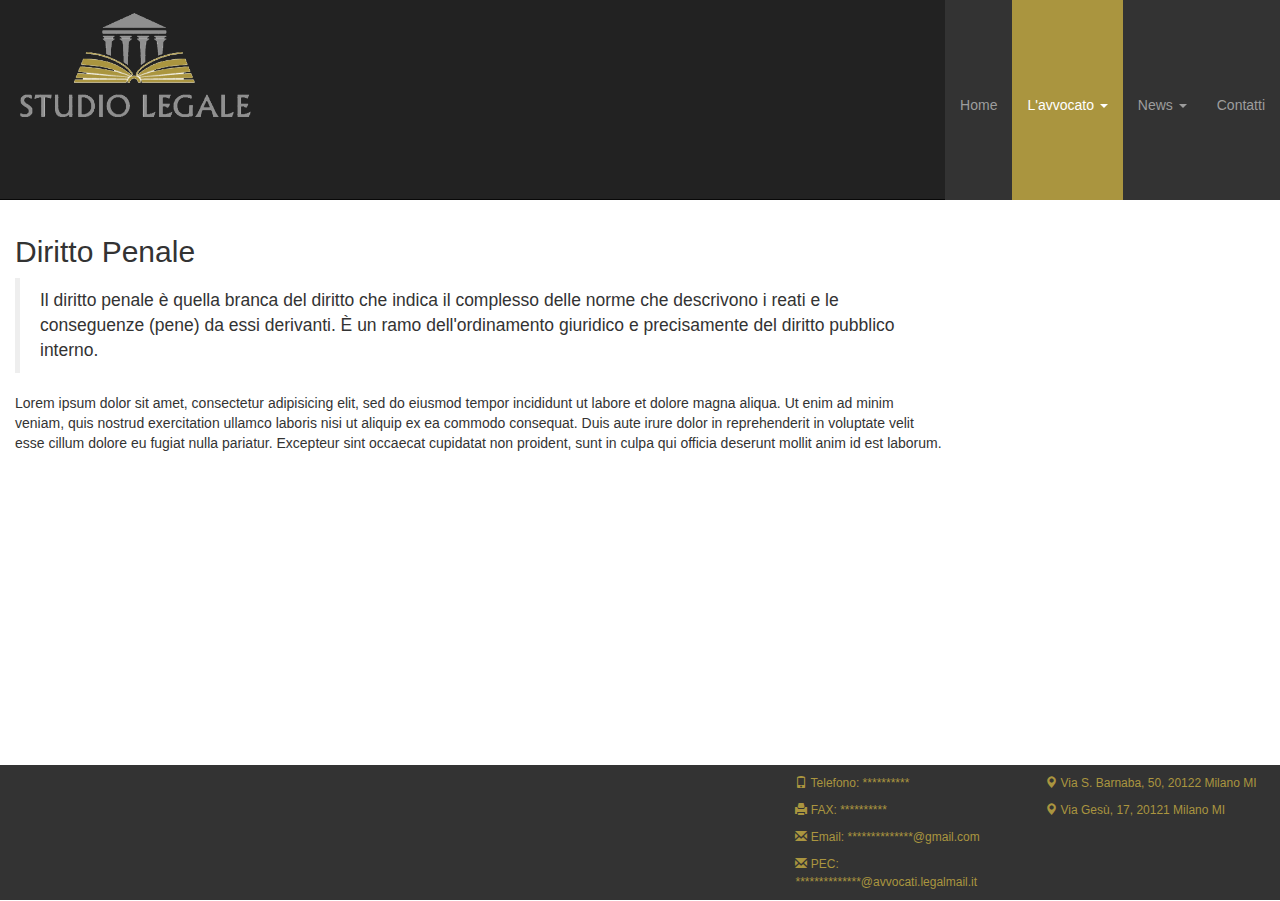
<file: diritto_penale.html>
<!DOCTYPE html>
<html>

<head>
    <meta charset="utf-8">
    <link rel="stylesheet" href="css/bootstrap.min.css">
    <link rel="stylesheet" href="css/style.css">
    <script src="https://ajax.googleapis.com/ajax/libs/jquery/1.12.4/jquery.min.js"></script>
    <script src="js/bootstrap.min.js"></script>
    <meta name="viewport" content="width=device-width, initial-scale=1">
    <title>Studio Legale</title>
</head>

<body>
    <div class="page-wrap">
        <nav class="navbar navbar-inverse navbar-fixed-top">
            <div class="container-fluid">
                <!-- Brand and toggle get grouped for better mobile display -->
                <div class="navbar-header">
                    <button type="button" class="navbar-toggle collapsed" data-toggle="collapse" data-target="#bs-example-navbar-collapse-1" aria-expanded="false">
        <span class="sr-only">Toggle navigation</span>
        <span class="icon-bar"></span>
        <span class="icon-bar"></span>
        <span class="icon-bar"></span>
      </button>
                    <a class="navbar-brand" href=""></a>
                    <a href="index.html"> <img alt="Logo" src="images/logo.png" style="width:60%; height:60%; "></a>
                </div>
                <!-- Collect the nav links, forms, and other content for toggling -->
                <div class="collapse navbar-collapse" id="bs-example-navbar-collapse-1">
                    <ul class="nav navbar-nav navbar-right">
                        <li><a href="index.html">Home </a></li>
                        <li class="dropdown active">
                            <a href="#" class="dropdown-toggle" data-toggle="dropdown" role="button" aria-haspopup="true" aria-expanded="false">L'avvocato <span class="caret"></span></a>
                            <ul class="dropdown-menu">
                                <li><a href="curriculum.html">Curriculum</a></li>
                                <li role="separator" class="divider"></li>
                                <li><a href="materie_di_specializzazione.html">Materie di specializzazione</a></li>
                                <li role="separator" class="divider"></li>
                                <li><a href="diritto_amministrativo.html">Diritto Amministrativo</a></li>
                                <li><a href="diritto_penale.html">Diritto Penale</a></li>
                                <li><a href="diritto_civile.html">Diritto Civile</a></li>
                                <li><a href="diritto_tributario.html">Diritto Tributario</a></li>
                            </ul>
                        </li>
                        <li class="dropdown">
                            <a href="#" class="dropdown-toggle" data-toggle="dropdown" role="button" aria-haspopup="true" aria-expanded="false">News <span class="caret"></span></a>
                            <ul class="dropdown-menu">
                                <li><a href="novita_normative.html">Novità normative</a></li>
                                <li><a href="novita_dottrinali.html">Novità dottrinali </a></li>
                                <li><a href="novita_giurisprudenziali.html">Novità giurisprudenziali </a></li>
                                <li role="separator" class="divider"></li>
                                <li><a href="link_utili.html">Link utili</a></li>
                            </ul>
                            <li><a href="contatti.html">Contatti<span class="sr-only">(current)</span></a></li>
                        </li>
                    </ul>
                </div>
                <!-- /.navbar-collapse -->
            </div>
            <!-- /.container-fluid -->
        </nav>
        <div class="row">
            <div class="col-md-9">
                <h2>Diritto Penale</h2>
                <blockquote cite="https://it.wikipedia.org/wiki/Diritto_penale">
                    Il diritto penale è quella branca del diritto che indica il complesso delle norme che descrivono i reati e le conseguenze (pene) da essi derivanti. È un ramo dell'ordinamento giuridico e precisamente del diritto pubblico interno.
                </blockquote>
                <p>Lorem ipsum dolor sit amet, consectetur adipisicing elit, sed do eiusmod tempor incididunt ut labore et dolore magna aliqua. Ut enim ad minim veniam, quis nostrud exercitation ullamco laboris nisi ut aliquip ex ea commodo consequat. Duis
                    aute irure dolor in reprehenderit in voluptate velit esse cillum dolore eu fugiat nulla pariatur. Excepteur sint occaecat cupidatat non proident, sunt in culpa qui officia deserunt mollit anim id est laborum.</p>
            </div>
        </div>
    </div>
    <footer class="site-footer">
        <div class="row-" style=" float:right">
            <div class="col-md-6 col-xs-6" style="padding-top: 10px;">
                <p><span class="glyphicon glyphicon-phone"></span> Telefono: **********</p>
                <p><span class="glyphicon glyphicon-print"></span> FAX: **********</p>
                <p><span class="glyphicon glyphicon-envelope"></span> Email: **************@gmail.com</p>
                <p><span class="glyphicon glyphicon-envelope"></span> PEC: **************@avvocati.legalmail.it</p>
            </div>
            <div class="col-md-6 col-xs-6" style="padding-top: 10px;">
                <p><span class="glyphicon glyphicon-map-marker"></span> Via S. Barnaba, 50, 20122 Milano MI</p>
                <p><span class="glyphicon glyphicon-map-marker"></span> Via Gesù, 17, 20121 Milano MI</p>
            </div>
        </div>
    </footer>
</body>

</html>
</file>
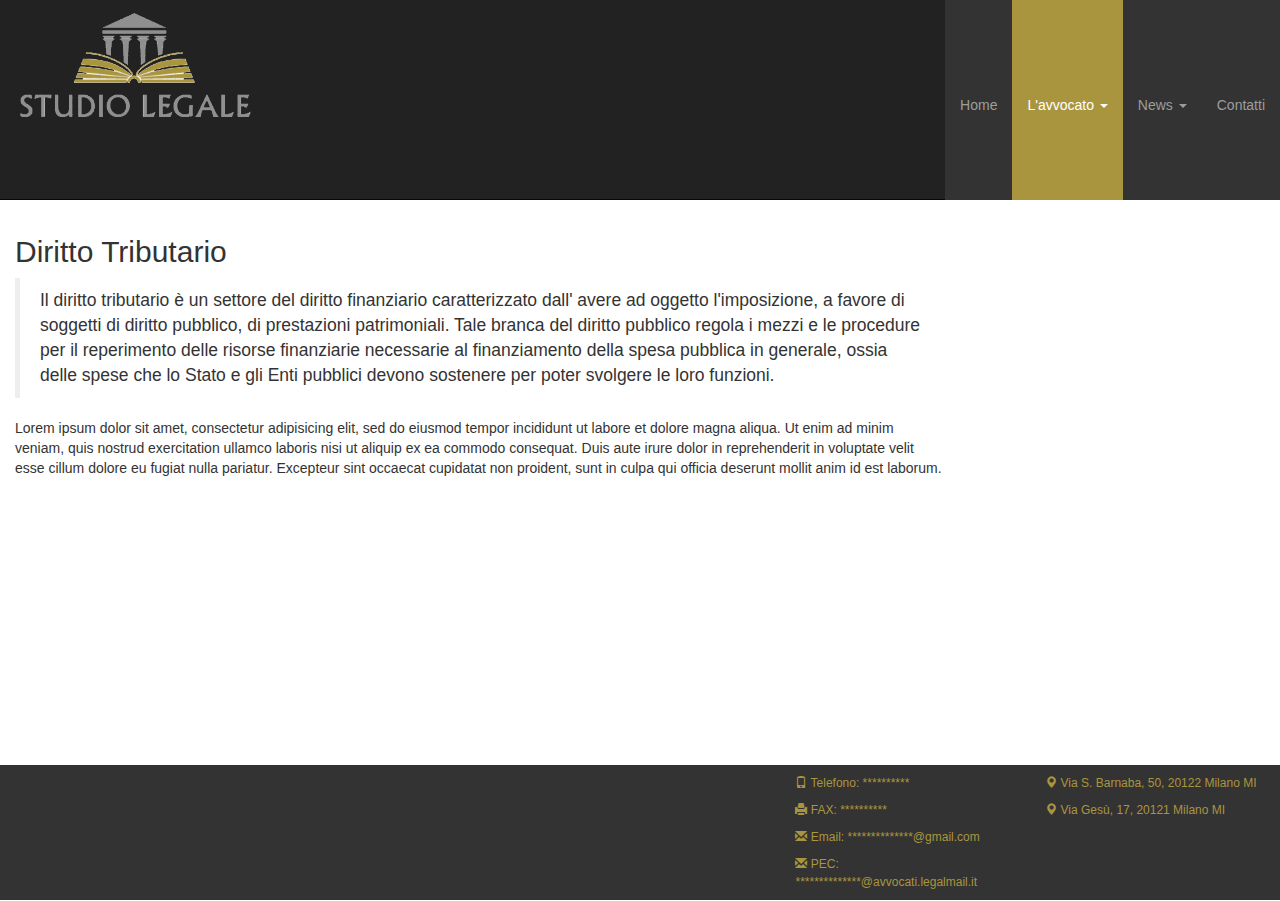
<file: diritto_tributario.html>
<!DOCTYPE html>
<html>

<head>
    <meta charset="utf-8">
    <link rel="stylesheet" href="css/bootstrap.min.css">
    <link rel="stylesheet" href="css/style.css">
    <script src="https://ajax.googleapis.com/ajax/libs/jquery/1.12.4/jquery.min.js"></script>
    <script src="js/bootstrap.min.js"></script>
    <meta name="viewport" content="width=device-width, initial-scale=1">
    <title>Studio Legale</title>
</head>

<body>
    <div class="page-wrap">
        <nav class="navbar navbar-inverse navbar-fixed-top">
            <div class="container-fluid">
                <!-- Brand and toggle get grouped for better mobile display -->
                <div class="navbar-header">
                    <button type="button" class="navbar-toggle collapsed" data-toggle="collapse" data-target="#bs-example-navbar-collapse-1" aria-expanded="false">
        <span class="sr-only">Toggle navigation</span>
        <span class="icon-bar"></span>
        <span class="icon-bar"></span>
        <span class="icon-bar"></span>
      </button>
                    <a class="navbar-brand" href=""></a>
                    <a href="index.html"> <img alt="Logo" src="images/logo.png" style="width:60%; height:60%; "></a>
                </div>
                <!-- Collect the nav links, forms, and other content for toggling -->
                <div class="collapse navbar-collapse" id="bs-example-navbar-collapse-1">
                    <ul class="nav navbar-nav navbar-right">
                        <li><a href="index.html">Home </a></li>
                        <li class="dropdown active">
                            <a href="#" class="dropdown-toggle" data-toggle="dropdown" role="button" aria-haspopup="true" aria-expanded="false">L'avvocato <span class="caret"></span></a>
                            <ul class="dropdown-menu">
                                <li><a href="curriculum.html">Curriculum</a></li>
                                <li role="separator" class="divider"></li>
                                <li><a href="materie_di_specializzazione.html">Materie di specializzazione</a></li>
                                <li role="separator" class="divider"></li>
                                <li><a href="diritto_amministrativo.html">Diritto Amministrativo</a></li>
                                <li><a href="diritto_penale.html">Diritto Penale</a></li>
                                <li><a href="diritto_civile.html">Diritto Civile</a></li>
                                <li><a href="diritto_tributario.html">Diritto Tributario</a></li>
                            </ul>
                        </li>
                        <li class="dropdown">
                            <a href="#" class="dropdown-toggle" data-toggle="dropdown" role="button" aria-haspopup="true" aria-expanded="false">News <span class="caret"></span></a>
                            <ul class="dropdown-menu">
                                <li><a href="novita_normative.html">Novità normative</a></li>
                                <li><a href="novita_dottrinali.html">Novità dottrinali </a></li>
                                <li><a href="novita_giurisprudenziali.html">Novità giurisprudenziali </a></li>
                                <li role="separator" class="divider"></li>
                                <li><a href="link_utili.html">Link utili</a></li>
                            </ul>
                            <li><a href="contatti.html">Contatti<span class="sr-only">(current)</span></a></li>
                        </li>
                    </ul>
                </div>
                <!-- /.navbar-collapse -->
            </div>
            <!-- /.container-fluid -->
        </nav>
        <div class="row">
            <div class="col-md-9">
                <h2>Diritto Tributario</h2>
                <blockquote cite="https://it.wikipedia.org/wiki/Diritto_tributario">
                    Il diritto tributario è un settore del diritto finanziario caratterizzato dall' avere ad oggetto l'imposizione, a favore di soggetti di diritto pubblico, di prestazioni patrimoniali. Tale branca del diritto pubblico regola i mezzi e le procedure per il
                    reperimento delle risorse finanziarie necessarie al finanziamento della spesa pubblica in generale, ossia delle spese che lo Stato e gli Enti pubblici devono sostenere per poter svolgere le loro funzioni. </blockquote>
                <p>Lorem ipsum dolor sit amet, consectetur adipisicing elit, sed do eiusmod tempor incididunt ut labore et dolore magna aliqua. Ut enim ad minim veniam, quis nostrud exercitation ullamco laboris nisi ut aliquip ex ea commodo consequat. Duis
                    aute irure dolor in reprehenderit in voluptate velit esse cillum dolore eu fugiat nulla pariatur. Excepteur sint occaecat cupidatat non proident, sunt in culpa qui officia deserunt mollit anim id est laborum.</p>
            </div>
        </div>
    </div>
    <footer class="site-footer">
        <div class="row-" style=" float:right">
            <div class="col-md-6 col-xs-6" style="padding-top: 10px;">
                <p><span class="glyphicon glyphicon-phone"></span> Telefono: **********</p>
                <p><span class="glyphicon glyphicon-print"></span> FAX: **********</p>
                <p><span class="glyphicon glyphicon-envelope"></span> Email: **************@gmail.com</p>
                <p><span class="glyphicon glyphicon-envelope"></span> PEC: **************@avvocati.legalmail.it</p>
            </div>
            <div class="col-md-6 col-xs-6" style="padding-top: 10px;">
                <p><span class="glyphicon glyphicon-map-marker"></span> Via S. Barnaba, 50, 20122 Milano MI</p>
                <p><span class="glyphicon glyphicon-map-marker"></span> Via Gesù, 17, 20121 Milano MI</p>
            </div>
        </div>
    </footer>
</body>

</html>
</file>
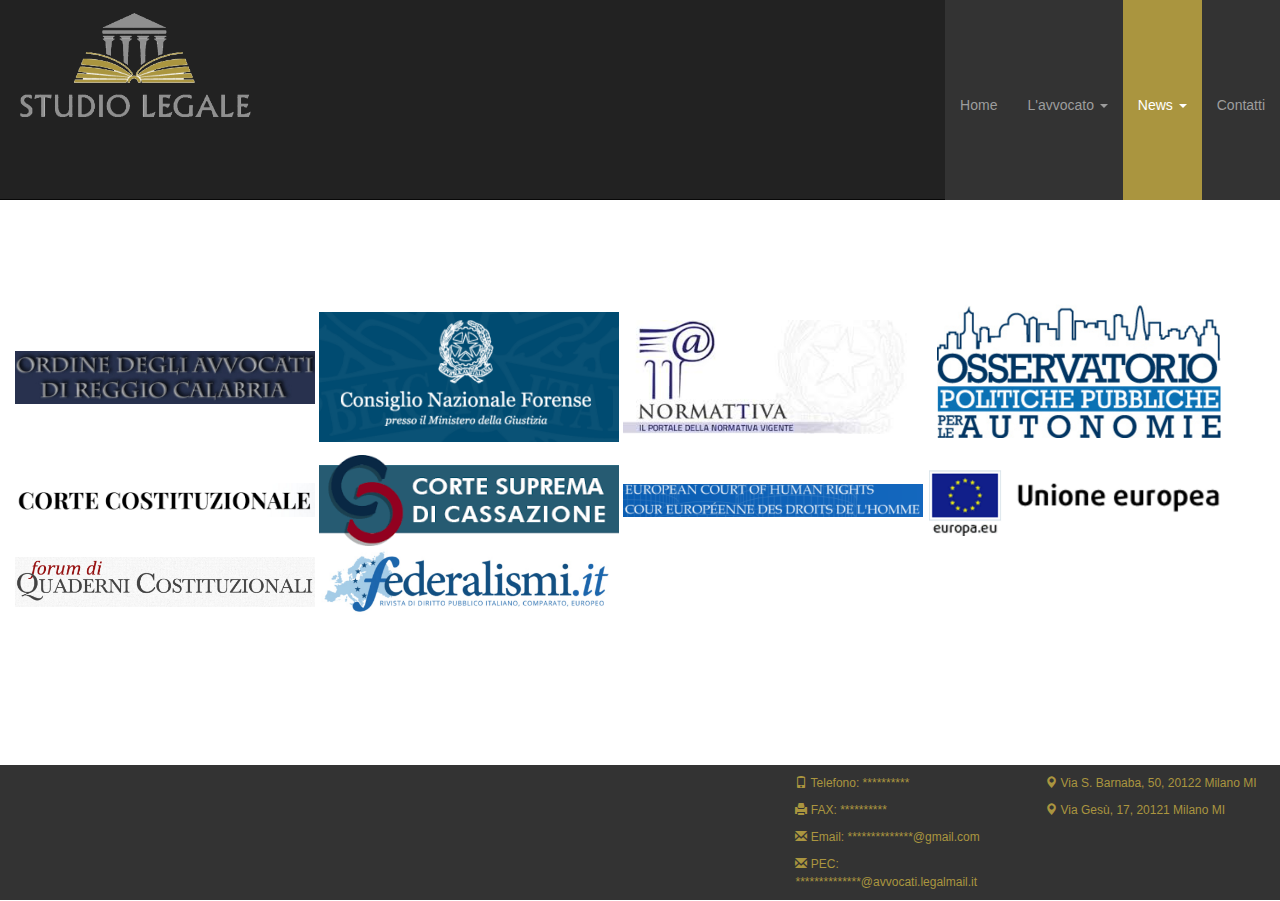
<file: link_utili.html>
<!DOCTYPE html>
<html>

<head>
    <meta charset="utf-8">
    <link rel="stylesheet" href="css/bootstrap.min.css">
    <link rel="stylesheet" href="css/style.css">
    <script src="https://ajax.googleapis.com/ajax/libs/jquery/1.12.4/jquery.min.js"></script>
    <script src="js/bootstrap.min.js"></script>
    <meta name="viewport" content="width=device-width, initial-scale=1">
    <title>Studio Legale</title>
</head>

<body>
    <div class="page-wrap">
        <nav class="navbar navbar-inverse navbar-fixed-top">
            <div class="container-fluid">
                <!-- Brand and toggle get grouped for better mobile display -->
                <div class="navbar-header">
                    <button type="button" class="navbar-toggle collapsed" data-toggle="collapse" data-target="#bs-example-navbar-collapse-1" aria-expanded="false">
        <span class="sr-only">Toggle navigation</span>
        <span class="icon-bar"></span>
        <span class="icon-bar"></span>
        <span class="icon-bar"></span>
      </button>
                    <a class="navbar-brand" href=""></a>
                    <a href="index.html"> <img alt="Logo" src="images/logo.png" style="width:60%; height:60%; "></a>
                </div>
                <!-- Collect the nav links, forms, and other content for toggling -->
                <div class="collapse navbar-collapse" id="bs-example-navbar-collapse-1">
                    <ul class="nav navbar-nav navbar-right">
                        <li><a href="index.html">Home </a></li>
                        <li class="dropdown">
                            <a href="#" class="dropdown-toggle" data-toggle="dropdown" role="button" aria-haspopup="true" aria-expanded="false">L'avvocato <span class="caret"></span></a>
                            <ul class="dropdown-menu">
                                <li><a href="curriculum.html">Curriculum</a></li>
                                <li role="separator" class="divider"></li>
                                <li><a href="materie_di_specializzazione.html">Materie di specializzazione</a></li>
                                <li role="separator" class="divider"></li>
                                <li><a href="diritto_amministrativo.html">Diritto Amministrativo</a></li>
                                <li><a href="diritto_penale.html">Diritto Penale</a></li>
                                <li><a href="diritto_civile.html">Diritto Civile</a></li>
                                <li><a href="diritto_tributario.html">Diritto Tributario</a></li>
                            </ul>
                        </li>
                        <li class="dropdown active">
                            <a href="#" class="dropdown-toggle" data-toggle="dropdown" role="button" aria-haspopup="true" aria-expanded="false">News <span class="caret"></span></a>
                            <ul class="dropdown-menu">
                                <li><a href="novita_normative.html">Novità normative</a></li>
                                <li><a href="novita_dottrinali.html">Novità dottrinali </a></li>
                                <li><a href="novita_giurisprudenziali.html">Novità giurisprudenziali </a></li>
                                <li role="separator" class="divider"></li>
                                <li><a href="link_utili.html">Link utili</a></li>
                            </ul>
                            <li><a href="contatti.html">Contatti<span class="sr-only">(current)</span></a></li>
                        </li>
                    </ul>
                </div>
                <!-- /.navbar-collapse -->
            </div>
            <!-- /.container-fluid -->
        </nav>
        <div class="container-fluid" style="padding-top: 100px;">
            <a href="http://www.avvocatireggiocalabria.it/" data-toggle="tooltip" title="Alsistem" target="_blank"><img src="images/ordineregg.png" style="width: 300px"></a>
            <a href="http://www.consiglionazionaleforense.it/" data-toggle="tooltip" title="Wuerth" target="_blank"><img src="images/consiglionaz.png" style="width: 300px"></a>
            <a href="http://www.normattiva.it/" data-toggle="tooltip" title="Cisa" target="_blank"><img src="images/normattiva.jpg" style="width: 300px"></a>
            <a href="http://www.osservatorioentilocali.unirc.it/" data-toggle="tooltip" title="Fischer" target="_blank"><img src="images/osserv.png" style="width: 300px"></a>
            <a href="http://www.cortecostituzionale.it/" data-toggle="tooltip" title="Soudal" target="_blank"><img src="images/cortecost.png" style="width: 300px"></a>
            <a href="http://www.cortedicassazione.it/" data-toggle="tooltip" title="Soudal" target="_blank"><img src="images/cassazio.png" style="width: 300px"></a>
            <a href="http://www.echr.coe.int/" data-toggle="tooltip" title="Soudal" target="_blank"><img src="images/echr.png" style="width: 300px"></a>
            <a href="https://europa.eu/european-union/index_it" data-toggle="tooltip" title="Soudal" target="_blank"><img src="images/europa.png" style="width: 300px"></a>
            <a href="http://www.forumcostituzionale.it/" data-toggle="tooltip" title="Soudal" target="_blank"><img src="images/forum.png" style="width: 300px"></a>
            <a href="http://www.federalismi.it/" data-toggle="tooltip" title="Soudal" target="_blank"><img src="images/federa.png" style="width: 300px"></a>
        </div>
    </div>
    <footer class="site-footer">
        <div class="row-" style=" float:right">
            <div class="col-md-6 col-xs-6" style="padding-top: 10px;">
                <p><span class="glyphicon glyphicon-phone"></span> Telefono: **********</p>
                <p><span class="glyphicon glyphicon-print"></span> FAX: **********</p>
                <p><span class="glyphicon glyphicon-envelope"></span> Email: **************@gmail.com</p>
                <p><span class="glyphicon glyphicon-envelope"></span> PEC: **************@avvocati.legalmail.it</p>
            </div>
            <div class="col-md-6 col-xs-6" style="padding-top: 10px;">
                <p><span class="glyphicon glyphicon-map-marker"></span> Via S. Barnaba, 50, 20122 Milano MI</p>
                <p><span class="glyphicon glyphicon-map-marker"></span> Via Gesù, 17, 20121 Milano MI</p>
            </div>
        </div>
    </footer>
</body>

</html>
</file>
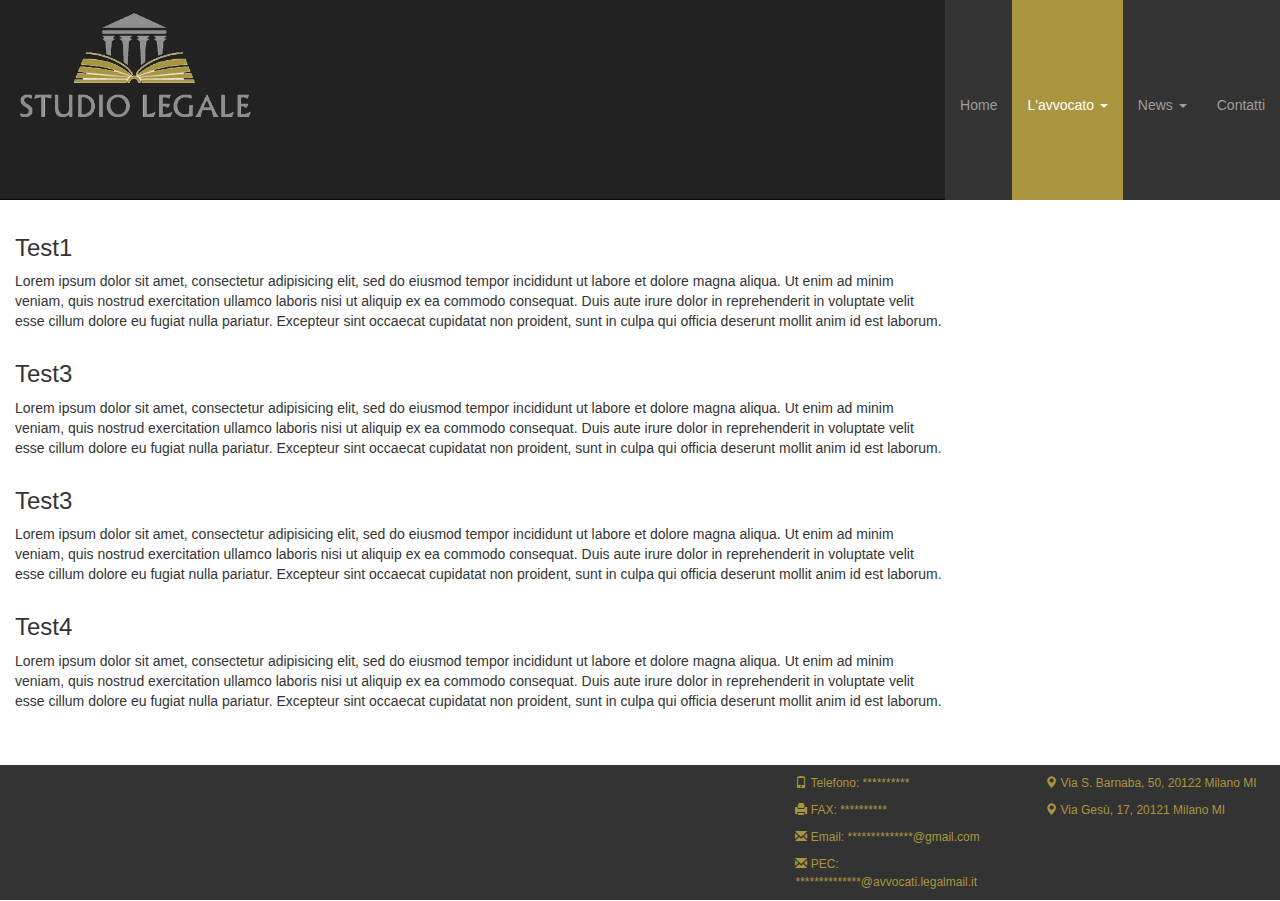
<file: materie_di_specializzazione.html>
<!DOCTYPE html>
<html>

<head>
    <meta charset="utf-8">
    <link rel="stylesheet" href="css/bootstrap.min.css">
    <link rel="stylesheet" href="css/style.css">
    <script src="https://ajax.googleapis.com/ajax/libs/jquery/1.12.4/jquery.min.js"></script>
    <script src="js/bootstrap.min.js"></script>
    <meta name="viewport" content="width=device-width, initial-scale=1">
    <title>Studio Legale</title>
</head>

<body>
    <div class="page-wrap">
        <nav class="navbar navbar-inverse navbar-fixed-top">
            <div class="container-fluid">
                <!-- Brand and toggle get grouped for better mobile display -->
                <div class="navbar-header">
                    <button type="button" class="navbar-toggle collapsed" data-toggle="collapse" data-target="#bs-example-navbar-collapse-1" aria-expanded="false">
        <span class="sr-only">Toggle navigation</span>
        <span class="icon-bar"></span>
        <span class="icon-bar"></span>
        <span class="icon-bar"></span>
      </button>
                    <a class="navbar-brand" href=""></a>
                    <a href="index.html"> <img alt="Logo" src="images/logo.png" style="width:60%; height:60%; "></a>
                </div>
                <!-- Collect the nav links, forms, and other content for toggling -->
                <div class="collapse navbar-collapse" id="bs-example-navbar-collapse-1">
                    <ul class="nav navbar-nav navbar-right">
                        <li><a href="index.html">Home </a></li>
                        <li class="dropdown active">
                            <a href="#" class="dropdown-toggle" data-toggle="dropdown" role="button" aria-haspopup="true" aria-expanded="false">L'avvocato <span class="caret"></span></a>
                            <ul class="dropdown-menu">
                                <li><a href="curriculum.html">Curriculum</a></li>
                                <li role="separator" class="divider"></li>
                                <li><a href="materie_di_specializzazione.html">Materie di specializzazione</a></li>
                                <li role="separator" class="divider"></li>
                                <li><a href="diritto_amministrativo.html">Diritto Amministrativo</a></li>
                                <li><a href="diritto_penale.html">Diritto Penale</a></li>
                                <li><a href="diritto_civile.html">Diritto Civile</a></li>
                                <li><a href="diritto_tributario.html">Diritto Tributario</a></li>
                            </ul>
                        </li>
                        <li class="dropdown">
                            <a href="#" class="dropdown-toggle" data-toggle="dropdown" role="button" aria-haspopup="true" aria-expanded="false">News <span class="caret"></span></a>
                            <ul class="dropdown-menu">
                                <li><a href="novita_normative.html">Novità normative</a></li>
                                <li><a href="novita_dottrinali.html">Novità dottrinali </a></li>
                                <li><a href="novita_giurisprudenziali.html">Novità giurisprudenziali </a></li>
                                <li role="separator" class="divider"></li>
                                <li><a href="link_utili.html">Link utili</a></li>
                            </ul>
                            <li><a href="contatti.html">Contatti<span class="sr-only">(current)</span></a></li>
                        </li>
                    </ul>


                </div>
                <!-- /.navbar-collapse -->
            </div>
            <!-- /.container-fluid -->
        </nav>
        <div class="row">
            <div class="col-md-9">
                <h3>Test1</h3>
                <p>Lorem ipsum dolor sit amet, consectetur adipisicing elit, sed do eiusmod tempor incididunt ut labore et dolore magna aliqua. Ut enim ad minim veniam, quis nostrud exercitation ullamco laboris nisi ut aliquip ex ea commodo consequat. Duis
                    aute irure dolor in reprehenderit in voluptate velit esse cillum dolore eu fugiat nulla pariatur. Excepteur sint occaecat cupidatat non proident, sunt in culpa qui officia deserunt mollit anim id est laborum.</p>
            </div>
            <div class="col-md-9">
                <h3>Test3</h3>
                <p>Lorem ipsum dolor sit amet, consectetur adipisicing elit, sed do eiusmod tempor incididunt ut labore et dolore magna aliqua. Ut enim ad minim veniam, quis nostrud exercitation ullamco laboris nisi ut aliquip ex ea commodo consequat. Duis
                    aute irure dolor in reprehenderit in voluptate velit esse cillum dolore eu fugiat nulla pariatur. Excepteur sint occaecat cupidatat non proident, sunt in culpa qui officia deserunt mollit anim id est laborum.</p>
            </div>
            <div class="col-md-9">
                <h3>Test3</h3>
                <p>Lorem ipsum dolor sit amet, consectetur adipisicing elit, sed do eiusmod tempor incididunt ut labore et dolore magna aliqua. Ut enim ad minim veniam, quis nostrud exercitation ullamco laboris nisi ut aliquip ex ea commodo consequat. Duis
                    aute irure dolor in reprehenderit in voluptate velit esse cillum dolore eu fugiat nulla pariatur. Excepteur sint occaecat cupidatat non proident, sunt in culpa qui officia deserunt mollit anim id est laborum.</p>
            </div>
            <div class="col-md-9">
                <h3>Test4</h3>
                <p>Lorem ipsum dolor sit amet, consectetur adipisicing elit, sed do eiusmod tempor incididunt ut labore et dolore magna aliqua. Ut enim ad minim veniam, quis nostrud exercitation ullamco laboris nisi ut aliquip ex ea commodo consequat. Duis
                    aute irure dolor in reprehenderit in voluptate velit esse cillum dolore eu fugiat nulla pariatur. Excepteur sint occaecat cupidatat non proident, sunt in culpa qui officia deserunt mollit anim id est laborum.</p>
            </div>
        </div>
    </div>
    <footer class="site-footer">
        <div class="row-" style=" float:right">
            <div class="col-md-6 col-xs-6" style="padding-top: 10px;">
                <p><span class="glyphicon glyphicon-phone"></span> Telefono: **********</p>
                <p><span class="glyphicon glyphicon-print"></span> FAX: **********</p>
                <p><span class="glyphicon glyphicon-envelope"></span> Email: **************@gmail.com</p>
                <p><span class="glyphicon glyphicon-envelope"></span> PEC: **************@avvocati.legalmail.it</p>
            </div>
            <div class="col-md-6 col-xs-6" style="padding-top: 10px;">
                <p><span class="glyphicon glyphicon-map-marker"></span> Via S. Barnaba, 50, 20122 Milano MI</p>
                <p><span class="glyphicon glyphicon-map-marker"></span> Via Gesù, 17, 20121 Milano MI</p>
            </div>
        </div>
    </footer>
</body>

</html>
</file>
<file: css/style.css>
* {
    margin: 0;
}

html {
    height: 100%;
}

body {
    padding-top: 200px;
    height: 100%;
}

.page-wrap {
    min-height: 100%;
    /* equal to footer height */
    margin-bottom: -135px;
}

.page-wrap:after {
    content: "";
    display: block;
}

.navbar-inverse {
    border-radius: 0px;
    height: 200px;
}

.navbar-brand {
    height: 200px;
    line-height: 180px;
    padding-left: 0px;
}

.navbar-nav>li>a {
    height: 200px;
    line-height: 180px;
}

.navbar-inverse .navbar-nav>.active>a, .navbar-inverse .navbar-nav>.active>a:focus, .navbar-inverse .navbar-nav>.active>a:hover {
    color: #fff;
    background-color: #aa953f;
}

.navbar-inverse .navbar-nav>.open>a, .navbar-inverse .navbar-nav>.open>a:focus, .navbar-inverse .navbar-nav>.open>a:hover {
    color: #fff;
    background-color: #aa953f;
}

.navbar-nav>li>.dropdown-menu {
    color: #fff;
    background-color: #aa953f;
    font
}

@media (max-width: 767px) {
    .navbar-inverse .navbar-nav .open .dropdown-menu>li>a {
        color: #333;
    }
}

.dropdown-menu .divider {
    background-color: #333;
}

.dropdown-menu>li>a:focus, .dropdown-menu>li>a:hover {
    color: #aa953f;
    text-decoration: none;
    background-color: #333;
}

.dropdown-menu {
    font-size: 18px;
}

.navbar-inverse .navbar-nav>li>a {
    background-color: #333;
}

.navbar-header {
    width: 400px;
    line-height: 180px;
}

.navbar-inverse .navbar-toggle .icon-bar {
    background-color: #aa953f;
    color: #333;
}

.navbar-inverse .navbar-nav>li>a:focus, .navbar-inverse .navbar-nav>li>a:hover {
    color: #fff;
    background-color: #333;
}

.navbar-toggle {
    float: left;
}

.navbar {
    margin: 0px;
    width: 100%
}

.carousel-indicators li {
    background-color: #aa953f;
}

.carousel-indicators .active {
    background-color: #333;
}

.col-md-11 {
    min-width: 100%;
    padding: 15px;
    padding-top: 50px;
}

.media-object {
    width: 90px;
    height: 90px;
}

.iniziale {
    color: #aa953f;
}

.well {
    margin-top: 10px;
}

.site-footer, .page-wrap:after {
    height: 135px;
}

.site-footer {
    background: #333;
    color: #aa953f;
    font-size: 12px;
}

.carousel-inner>.item {
    min-height: 400px;
    background-size: center;
    background-position: center center;
    background-repeat: no-repeat;
    margin-bottom: 100px;
    padding-left: 15px;
}

.carousel-caption {
    text-shadow: 0 1px 2px rgba(0, 0, 0, 1);
    max-width: 1000px;
    text-align: center;
}

.tab-pane {
    min-height: 350px;
}

.thumbnail a>img, .thumbnail>img {
    height: 250px;
    width: 300px;
}

.btn-primary {
    color: #333;
    background-color: #aa953f;
    border-color: #aa953f;
}

.btn-primary:hover {
    color: #aa953f;
    background-color: #333;
    border-color: #333;
}

.justify {
    text-align: justify
}

.footer {
    min-height: 100px;
    background: #333;
    left: 0px;
    bottom: 0px;
    height: 30px;
    width: 100%;
}

.col-md-12 {
    padding: 0px;
}

.navbar-nav .open .dropdown-menu {
    background-color: #aa953f
}

.myIframe {
    position: relative;
    padding-bottom: 65.25%;
    padding-top: 30px;
    height: 0;
    overflow: auto;
    -webkit-overflow-scrolling: touch; //<<--- THIS IS THE KEY
    border: solid black 1px;
}

.myIframe iframe {
    position: absolute;
    top: 0;
    left: 0;
    width: 100%;
    height: 100%;
}

.row {
    margin: 0;
    padding-top: 15px;
}

@media (max-width: 880px) {
    .site-footer {
        font-size: 9px;
    }
}

@media (max-width: 880px) {
    .embed-responsive object {}
}

.img-thumbnail {
    border: 0px;
}
</file>
